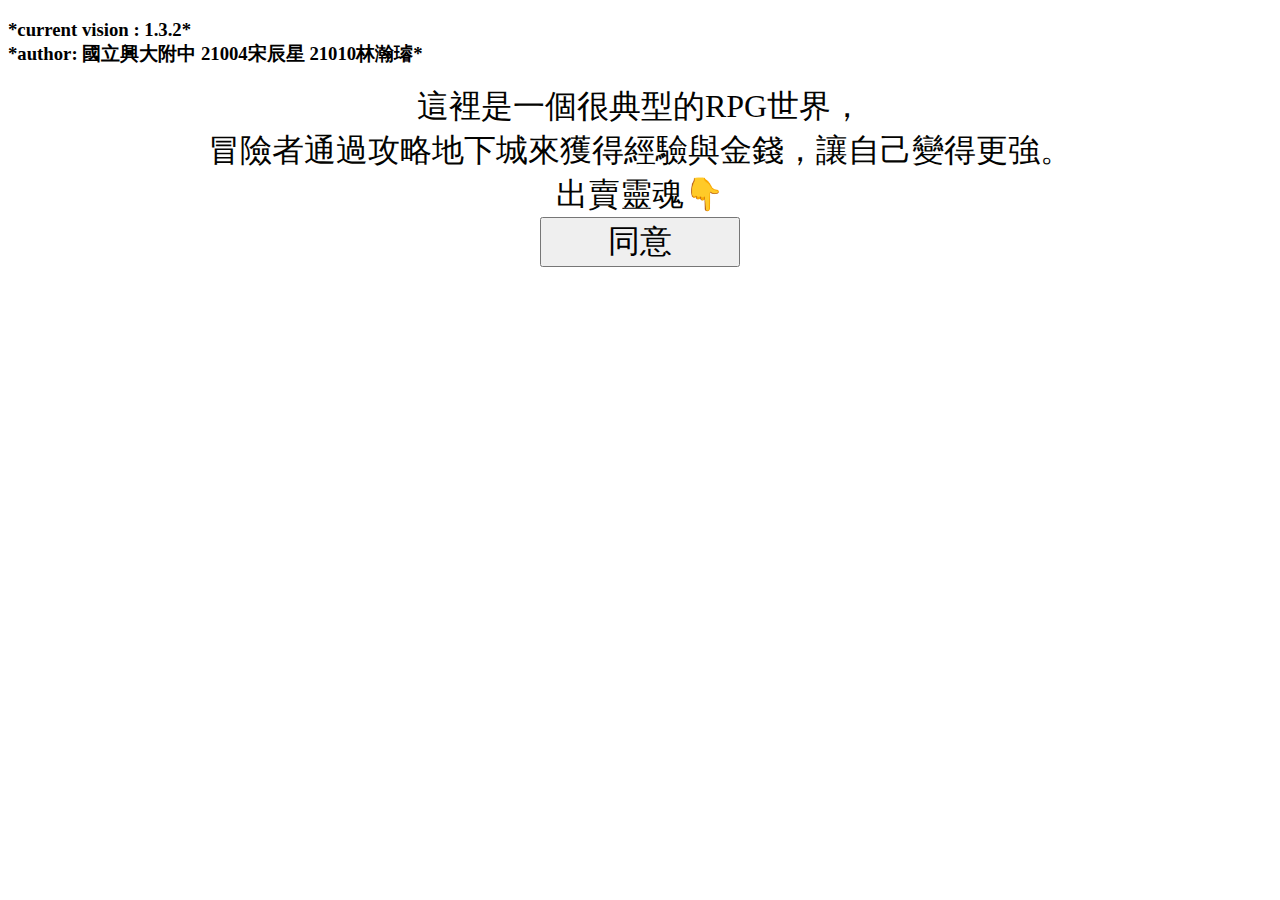
<file: index.html>
<!DOCTYPE html>
<html lang="zh">

<head>
    <meta charset="UTF-8">
    <meta http-equiv="X-UA-Compatible" content="IE=edge">
    <meta name="viewport" content="width=device-width, initial-scale=1.0">
    <title>SelfLearNingRPG</title>
    <link rel="stylesheet" href="mystyle.css">
    <h3>
        *current vision : 1.3.2*<br>
        *author: 國立興大附中 21004宋辰星 21010林瀚璿*
    </h3>
</head>

<body>

    <!--Scripts here-->
    <script src="game.js"></script>

    <div id="intro">
        這裡是一個很典型的RPG世界，<br>
        冒險者通過攻略地下城來獲得經驗與金錢，讓自己變得更強。<br>
        出賣靈魂👇<br>
        <input type="button" onclick="Agree()" value="同意" class="botton" />
    </div>


</body>

</html>
</file>
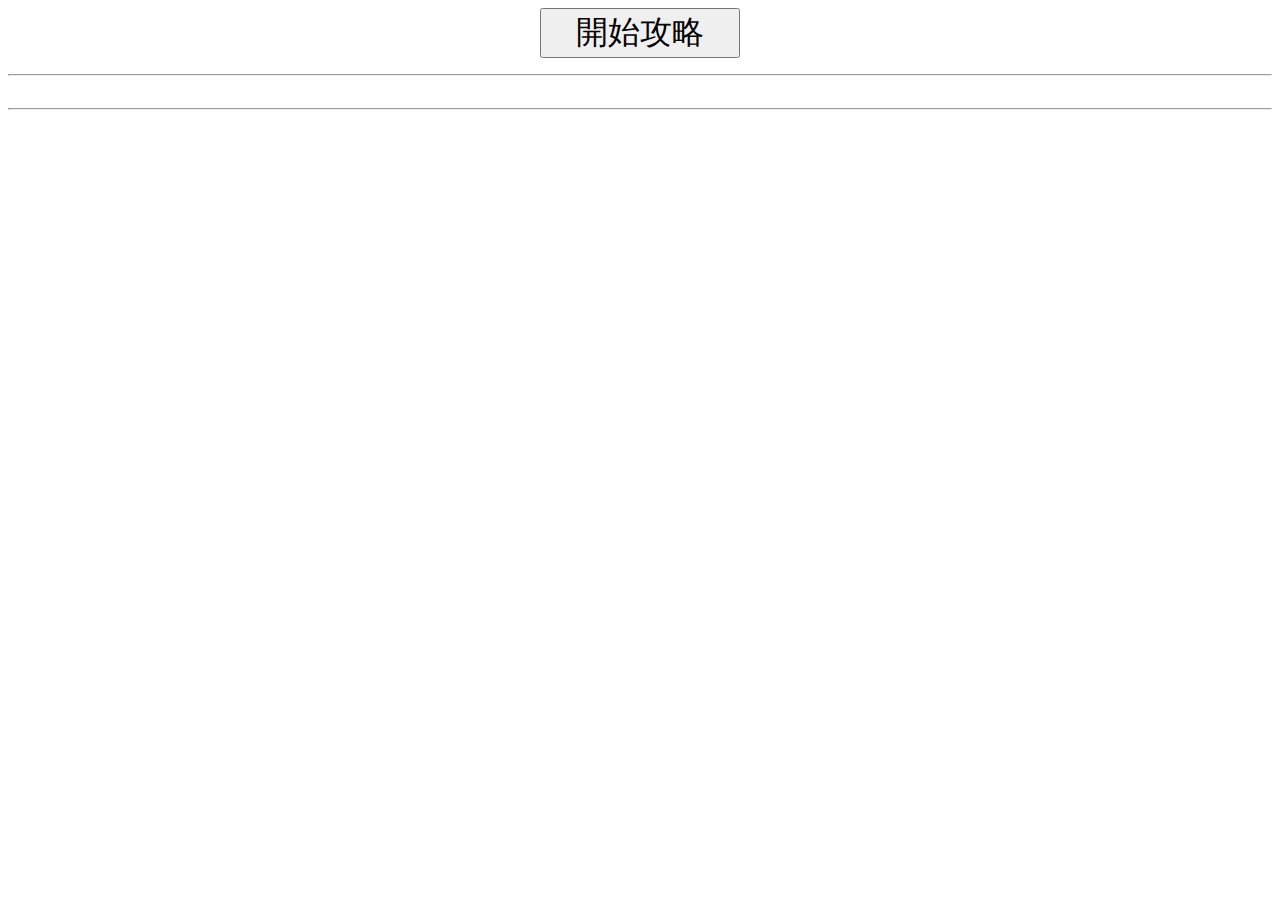
<file: boss1.html>
<!DOCTYPE html>
<html lang="en">

<head>
    <meta charset="UTF-8">
    <meta http-equiv="X-UA-Compatible" content="IE=edge">
    <meta name="viewport" content="width=device-width, initial-scale=1.0">
    <title>BOSS戰</title>
    <link rel="stylesheet" href="mystyle.css">
</head>

<body>
    <script src="game.js"></script>

    <div class="ok">

        <input type="button" onclick="show_current_status();" value="開始攻略" class="botton" />
        <hr>
        <p id="show_status" class="ok"></p>
        <hr>
        <div id="show_stage"></div>

    </div>

    <div id="summon_monster" class="ok" style="display:none;">
        <hr>

        <hr>
        <input type="button" onclick="summon();" value="召喚怪物" class="botton" data-toggle="tooltip" data-placement="top"
            title="一隻怪物一塊錢~" />
        <hr>
        <p id="show_enemy_details" class="ok"></p>
        <hr>
    </div>

    <div id="arena" class="ok" style="display:none;">
        <input type="button" onclick="attack();" value="攻擊" class="botton" />
        <input type="button" onclick="magicattack();" value="魔法攻擊" class="botton" data-toggle="tooltip"
            data-placement="top" title="-10MP/但是無視敵人防禦的50傷大魔法!" />
        <input type="button" onclick="recover();" value="回復血量" class="botton" data-toggle="tooltip" data-placement="top"
            title="-1血瓶/-25Mp(優先) => +50Hp" />
        <input type="button" onclick="recovermp();" value="回復魔力" class="botton" data-toggle="tooltip"
            data-placement="top" title="-1魔瓶 => +50Mp" />
        <input type="button" onclick="enchancearmor();" value="升級防具" class="botton" data-toggle="tooltip"
            data-placement="top" title="花費十塊金幣" />
        <input type="button" onclick="enchanceweapend();" value="升級武器" class="botton" data-toggle="tooltip"
            data-placement="top" title="花費十塊金幣" />
        <br>
        <hr>
        <div id="show_enemy_current_status" class="ok"></div>
        <div id="show_fighting_details" class="ok"></div>
        <hr>
        <input type="button" onclick="finished1();" value="進入下一層" class="botton" data-toggle="tooltip"
            data-placement="bottom" title="進入下一層時會撿取你在這一層打到的金幣喔!" />
        <div id="show_result" class="ok"></div>
    </div>
</body>

</html>
</file>
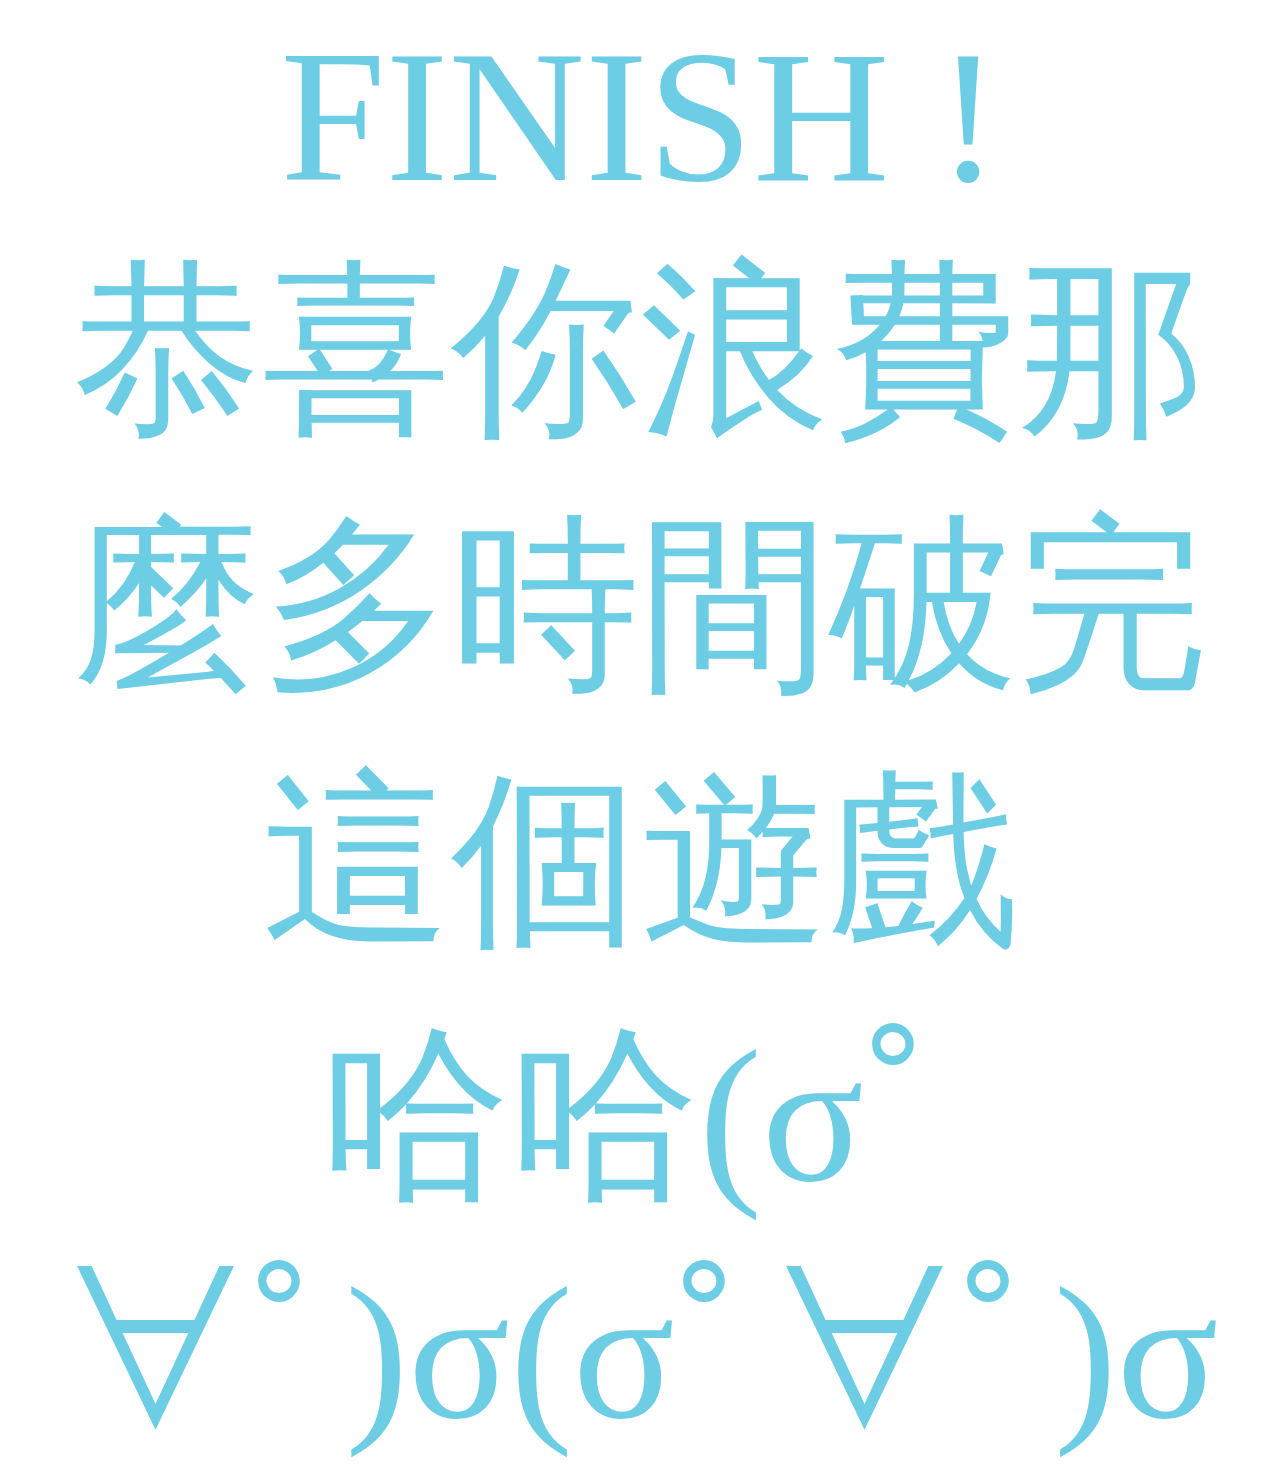
<file: ending.html>
<!DOCTYPE html>
<html lang="en">

<head>
    <meta charset="UTF-8">
    <meta http-equiv="X-UA-Compatible" content="IE=edge">
    <meta name="viewport" content="width=device-width, initial-scale=1.0">
    <title>結局</title>
    <link rel="stylesheet" href="mystyle.css">
</head>

<body>
    <script src="game.js"></script>
    <div class="ok" style="font-size: 5cm; color:rgba(92, 199, 226, 0.897);">
        FINISH !<br>
        恭喜你浪費那麼多時間破完這個遊戲<br>
        哈哈(σﾟ∀ﾟ)σ(σﾟ∀ﾟ)σ
</body>

</html>
</file>
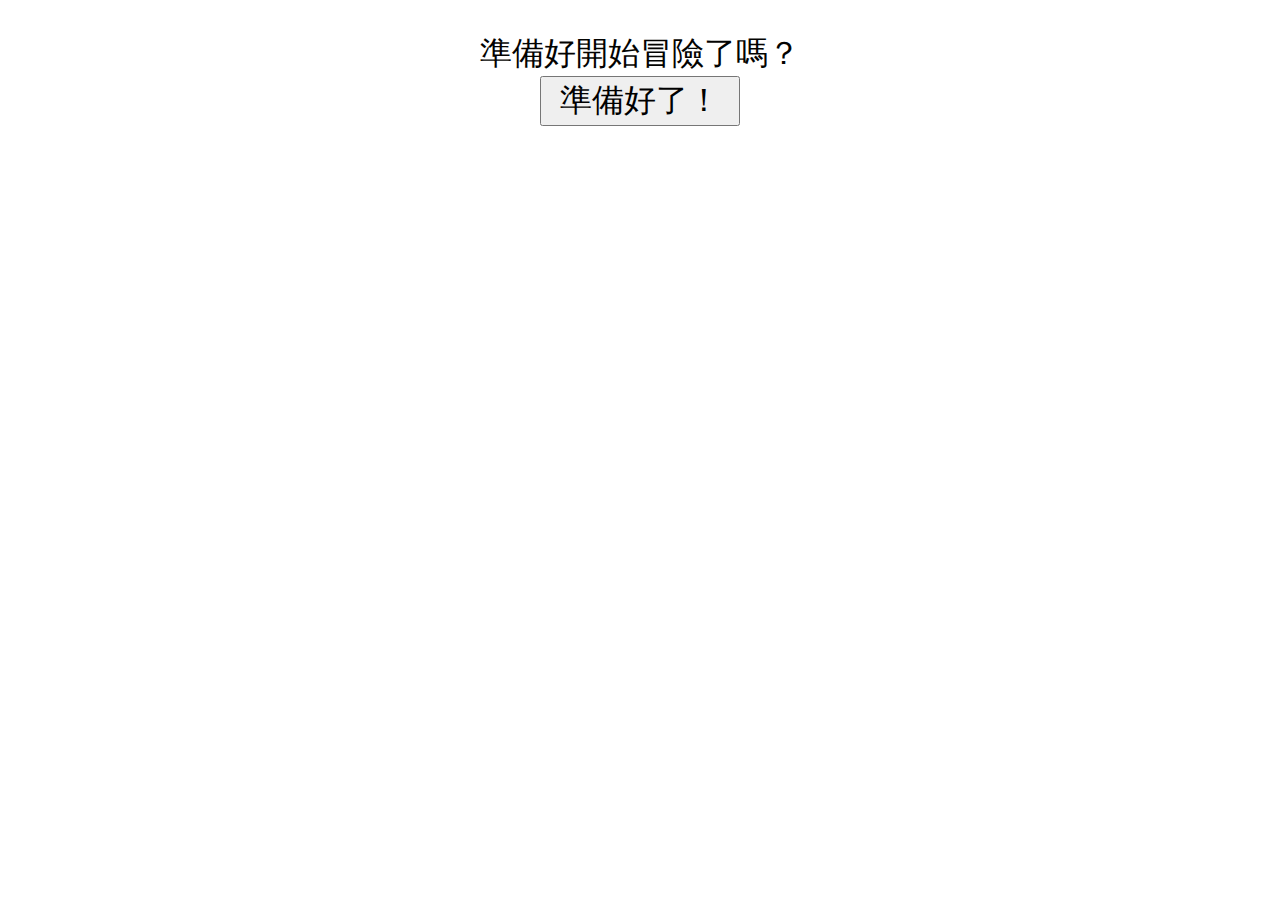
<file: page2.html>
<!DOCTYPE html>
<html lang="zh">

<head>
    <meta charset="UTF-8">
    <meta http-equiv="X-UA-Compatible" content="IE=edge">
    <meta name="viewport" content="width=device-width, initial-scale=1.0">
    <title>～～冒險的起點～～</title>
    <link rel="stylesheet" href="mystyle.css">
</head>

<body>
    <!-- script -->
    <script src="game.js"></script>

    <p class="ok">
        準備好開始冒險了嗎？<br>
        <input type="button" onclick="ready()" value="準備好了！" class="botton" />
    </p>

    <p id="output1" class="ok"></p>

    <div class="ok" style="display:none;" id="introduction">
        <img src="images/pro_intro.png" width="80%">

        <p class="menu">
            <select id="pro_selsct" class="ok" onchange="Pro_Select();">
                <option value="defult">請選擇你的職業</option>
                <option value="knight">騎士</option>
                <option value="ranger">遊俠</option>
                <option value="magician">法師</option>
            </select>
        </p>

        <p class="ok">
            決定好了？<input type="button" onclick="Confirm();" value="確定！" class="botton" />
        </p>

    </div>

</body>

</html>
</file>
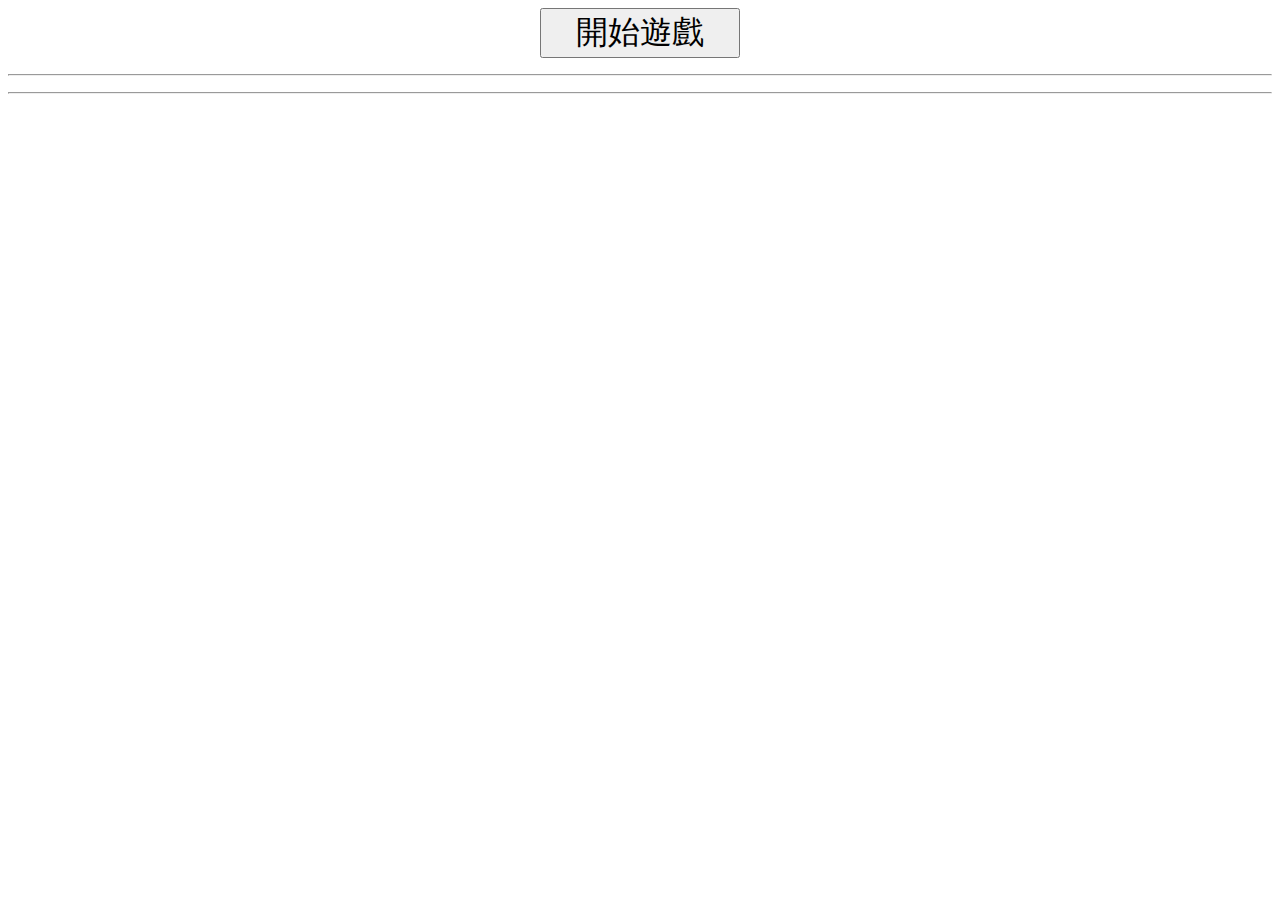
<file: page3.html>
<!DOCTYPE html>
<html lang="en">

<head>
    <meta charset="UTF-8">
    <meta http-equiv="X-UA-Compatible" content="IE=edge">
    <meta name="viewport" content="width=device-width, initial-scale=1.0">
    <title>遊戲開始</title>
    <link rel="stylesheet" href="mystyle.css">
</head>

<body>
    <script src="game.js"></script>

    <div class="ok">
        <input type="button" onclick="begin();" value="開始遊戲" class="botton" />
        <hr>
        <p id="show_own_side_status" class="ok" style="display: none;"></p>
        <hr>
        <div id="show_begin_botton" style="display: none;">
            <input type="button" onclick="achieve();" value="進入第一層" class="botton" />
        </div>
    </div>
</body>

</html>
</file>
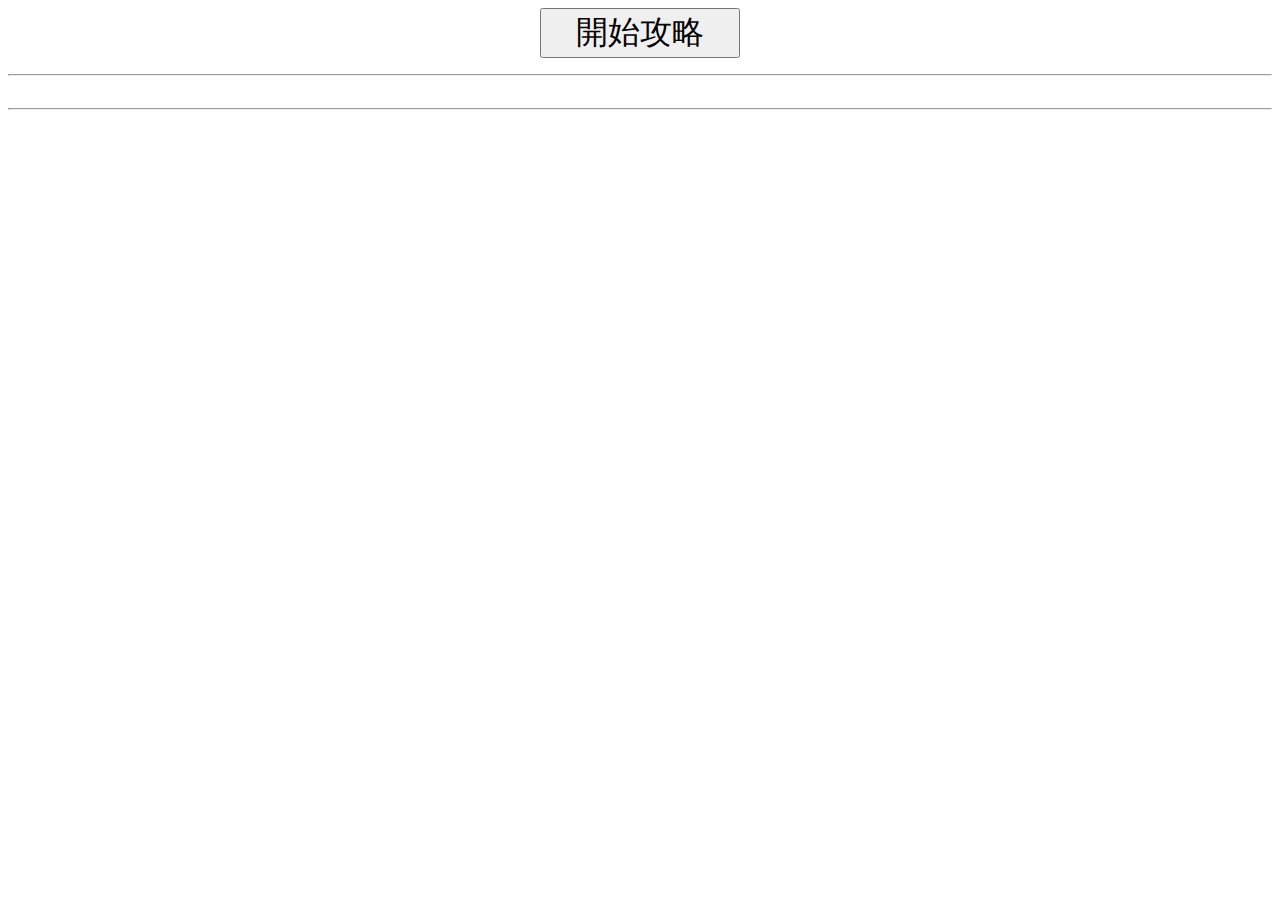
<file: stages.html>
<!DOCTYPE html>
<html lang="en">

<head>
    <meta charset="UTF-8">
    <meta http-equiv="X-UA-Compatible" content="IE=edge">
    <meta name="viewport" content="width=device-width, initial-scale=1.0">
    <title>R P G</title>
    <link rel="stylesheet" href="mystyle.css">
</head>

<body>
    <script src="game.js"></script>

    <div class="ok">

        <input type="button" onclick="show_current_status();" value="開始攻略" class="botton" />
        <hr>
        <p id="show_status" class="ok"></p>
        <hr>
        <div id="show_stage"></div>

    </div>

    <div id="summon_monster" class="ok" style="display:none;">
        <hr>

        <hr>
        <input type="button" onclick="summon();" value="召喚怪物" class="botton" data-toggle="tooltip" data-placement="top"
            title="一隻怪物一塊錢~" />
        <hr>
        <p id="show_enemy_details" class="ok"></p>
        <hr>
    </div>

    <div id="arena" class="ok" style="display:none;">
        <input type="button" onclick="attack();" value="攻擊" class="botton" />
        <input type="button" onclick="magicattack();" value="魔法攻擊" class="botton" data-toggle="tooltip"
            data-placement="top" title="無視敵人防禦的50傷大魔法!" />
        <input type="button" onclick="recover();" value="回復血量" class="botton" data-toggle="tooltip" data-placement="top"
            title="-1血瓶/-25Mp(優先) => +50Hp" />
        <input type="button" onclick="recovermp();" value="回復魔力" class="botton" data-toggle="tooltip"
            data-placement="top" title="-1魔瓶 => +50Mp" />
        <input type="button" onclick="enchancearmor();" value="升級防具" class="botton" data-toggle="tooltip"
            data-placement="top" title="花費10塊金幣" />
        <input type="button" onclick="enchanceweapend();" value="升級武器" class="botton" data-toggle="tooltip"
            data-placement="top" title="花費10塊金幣" />
        <br>
        <hr>
        <div id="show_enemy_current_status" class="ok"></div>
        <div id="show_fighting_details" class="ok"></div>
        <hr>
        <input type="button" onclick="finished1();" value="進入下一層" class="botton" data-toggle="tooltip"
            data-placement="bottom" title="進入下一層時會撿取你在這一層打到的金幣喔!" />
        <div id="show_result" class="ok"></div>
    </div>



</body>

</html>
</file>
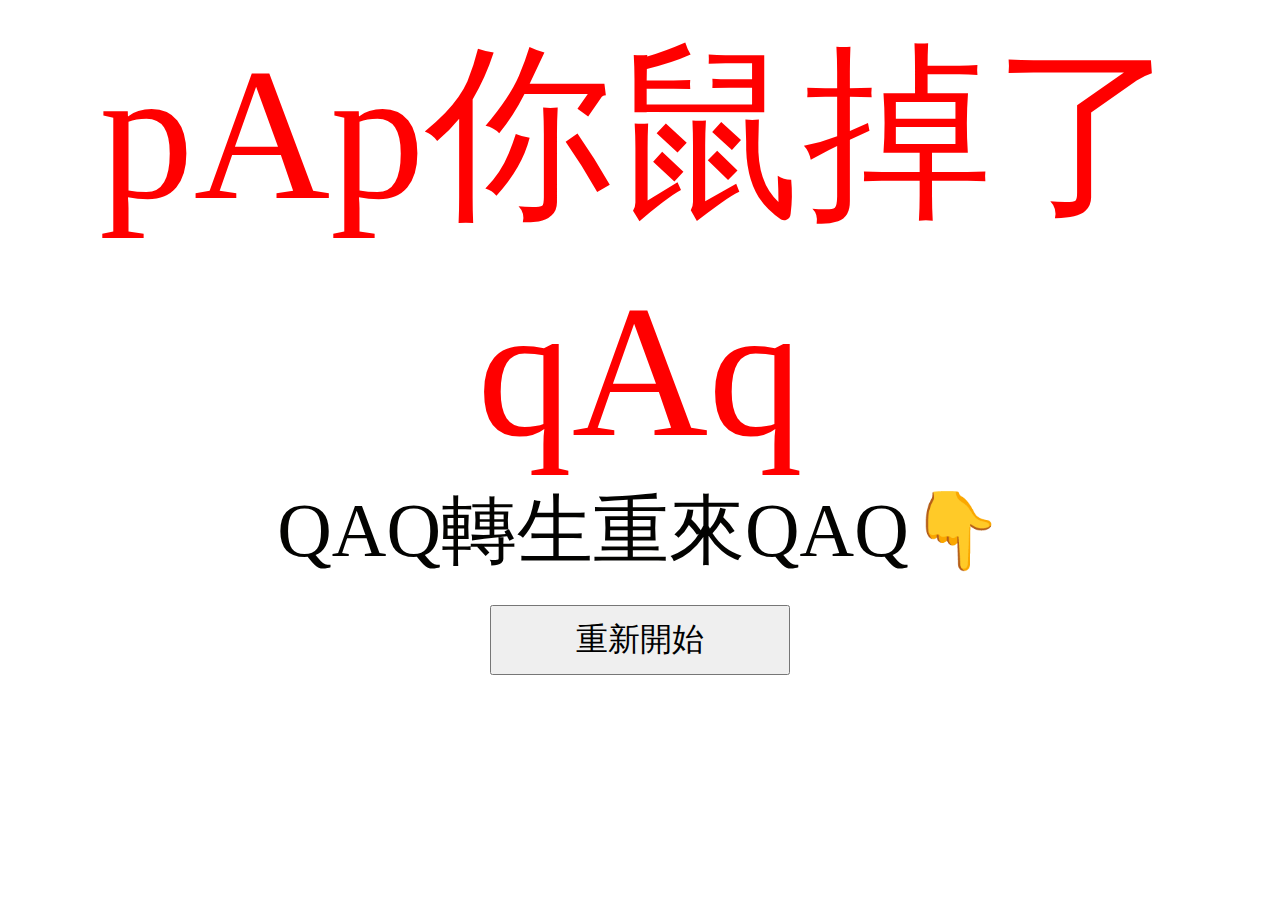
<file: You_Died.html>
<!DOCTYPE html>
<html lang="en">

<head>
    <meta charset="UTF-8">
    <meta http-equiv="X-UA-Compatible" content="IE=edge">
    <meta name="viewport" content="width=device-width, initial-scale=1.0">
    <title>pAp你鼠掉了qAq</title>
    <link rel="stylesheet" href="mystyle.css">
</head>

<body>
    <script src="game.js"></script>
    <div class="ok" style="font-size:5cm; color:red;">
        pAp你鼠掉了qAq
    </div>
    <div class="ok" style="font-size: 2cm;">
        QAQ轉生重來QAQ👇<br>
        <input type="button" onclick="reStart();" value="重新開始" class="botton" style="width: 300px;height: 70px;" />
    </div>
</body>

</html>
</file>
<file: mystyle.css>
.ok {
    @import url("https://fonts.googleapis.com/earlyaccess/notosanstc.css");
    font-family: 'Noto Sans TC' !important;
    font-size: xx-large;
    text-align: center;
    color: rgb(3, 3, 1);
}

.menu {
    @import url("https://fonts.googleapis.com/earlyaccess/notosanstc.css");
    font-family: 'Noto Sans TC' !important;
    font-size: xx-large;
    text-align: center;
    color: rgb(3, 3, 1);
}

.botton {
    width: 200px;
    height: 50px;
    font-size: xx-large;
}

#intro {
    @import url("https://fonts.googleapis.com/earlyaccess/notosanstc.css");
    font-family: 'Noto Sans TC' !important;
    font-size: xx-large;
    text-align: center;
    color: rgb(3, 3, 1);
}

#preface {
    @import url("https://fonts.googleapis.com/earlyaccess/notosanstc.css");
    font-family: 'Noto Sans TC' !important;
    font-size: xx-large;
    text-align: center;
    color: rgb(238, 12, 12);
}

#arena {
    @import url("https://fonts.googleapis.com/earlyaccess/notosanstc.css");
    font-family: 'Noto Sans TC' !important;
    font-size: xx-large;
    text-align: center;
    color: rgb(3, 3, 1);
}
</file>
